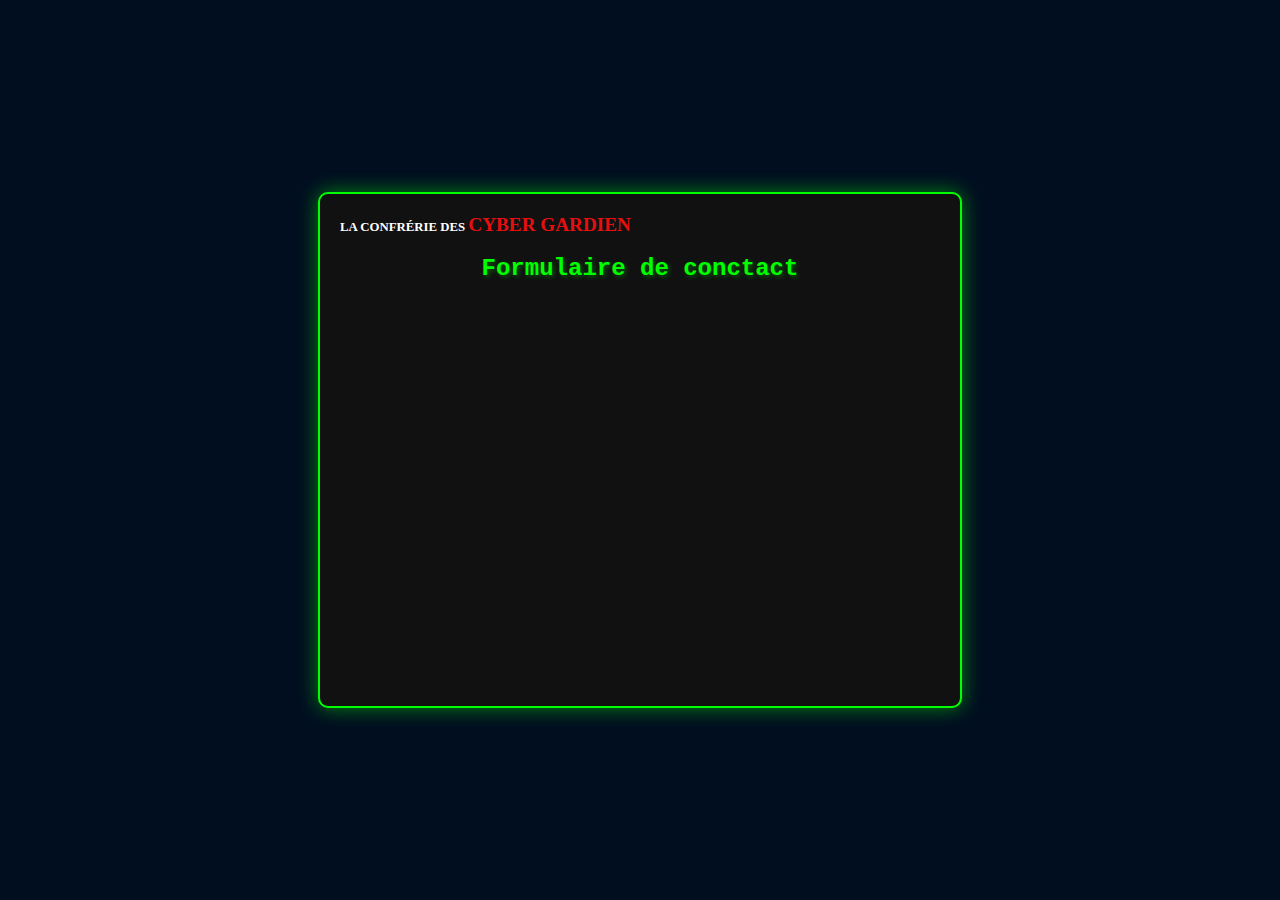
<file: formulaire2.html>
<!DOCTYPE html>
<html lang="fr">

<head>
    <meta charset="UTF-8">
    <meta name="viewport" content="width=device-width, initial-scale=1.0">
    <link rel="stylesheet" href="https://cdnjs.cloudflare.com/ajax/libs/animate.css/4.1.1/animate.min.css" integrity="sha512-c42qTSw/wPZ3/5LBzD+Bw5f7bSF2oxou6wEb+I/lqeaKV5FDIfMvvRp772y4jcJLKuGUOpbJMdg/BTl50fJYAw==" crossorigin="anonymous" referrerpolicy="no-referrer" />
    <link rel="stylesheet" href="./Css/formulaire2.css">
    <title>Formulaire2</title>
</head>

<body>
    <div class="container animate__animated animate__fadeIn">
        <nav>
            <div class="logo">
              <a href="index.html">La confrérie des <span>Cyber Gardien</span></a>
            </div>
        </nav>
        <h2>Formulaire de conctact</h2>
        <form action="#" method="post">
            <div class="input-group animate__animated animate__fadeInUp">
                <label for="name">Nom:</label>
                <input type="text" id="name" name="name" required>
            </div>
            <div class="input-group animate__animated animate__fadeInUp">
                <label for="email">Email:</label>
                <input type="email" id="email" name="email" required>
            </div>
            <div class="input-group animate__animated animate__fadeInUp">
                <label for="message">Message:</label>
                <textarea id="message" name="message" rows="5" required></textarea>
            </div>
            <div class="input-group animate__animated animate__fadeInUp">
                <input type="submit" value="CLique ici">
            </div>
        </form>
    </div>


</body>

</html>
</file>
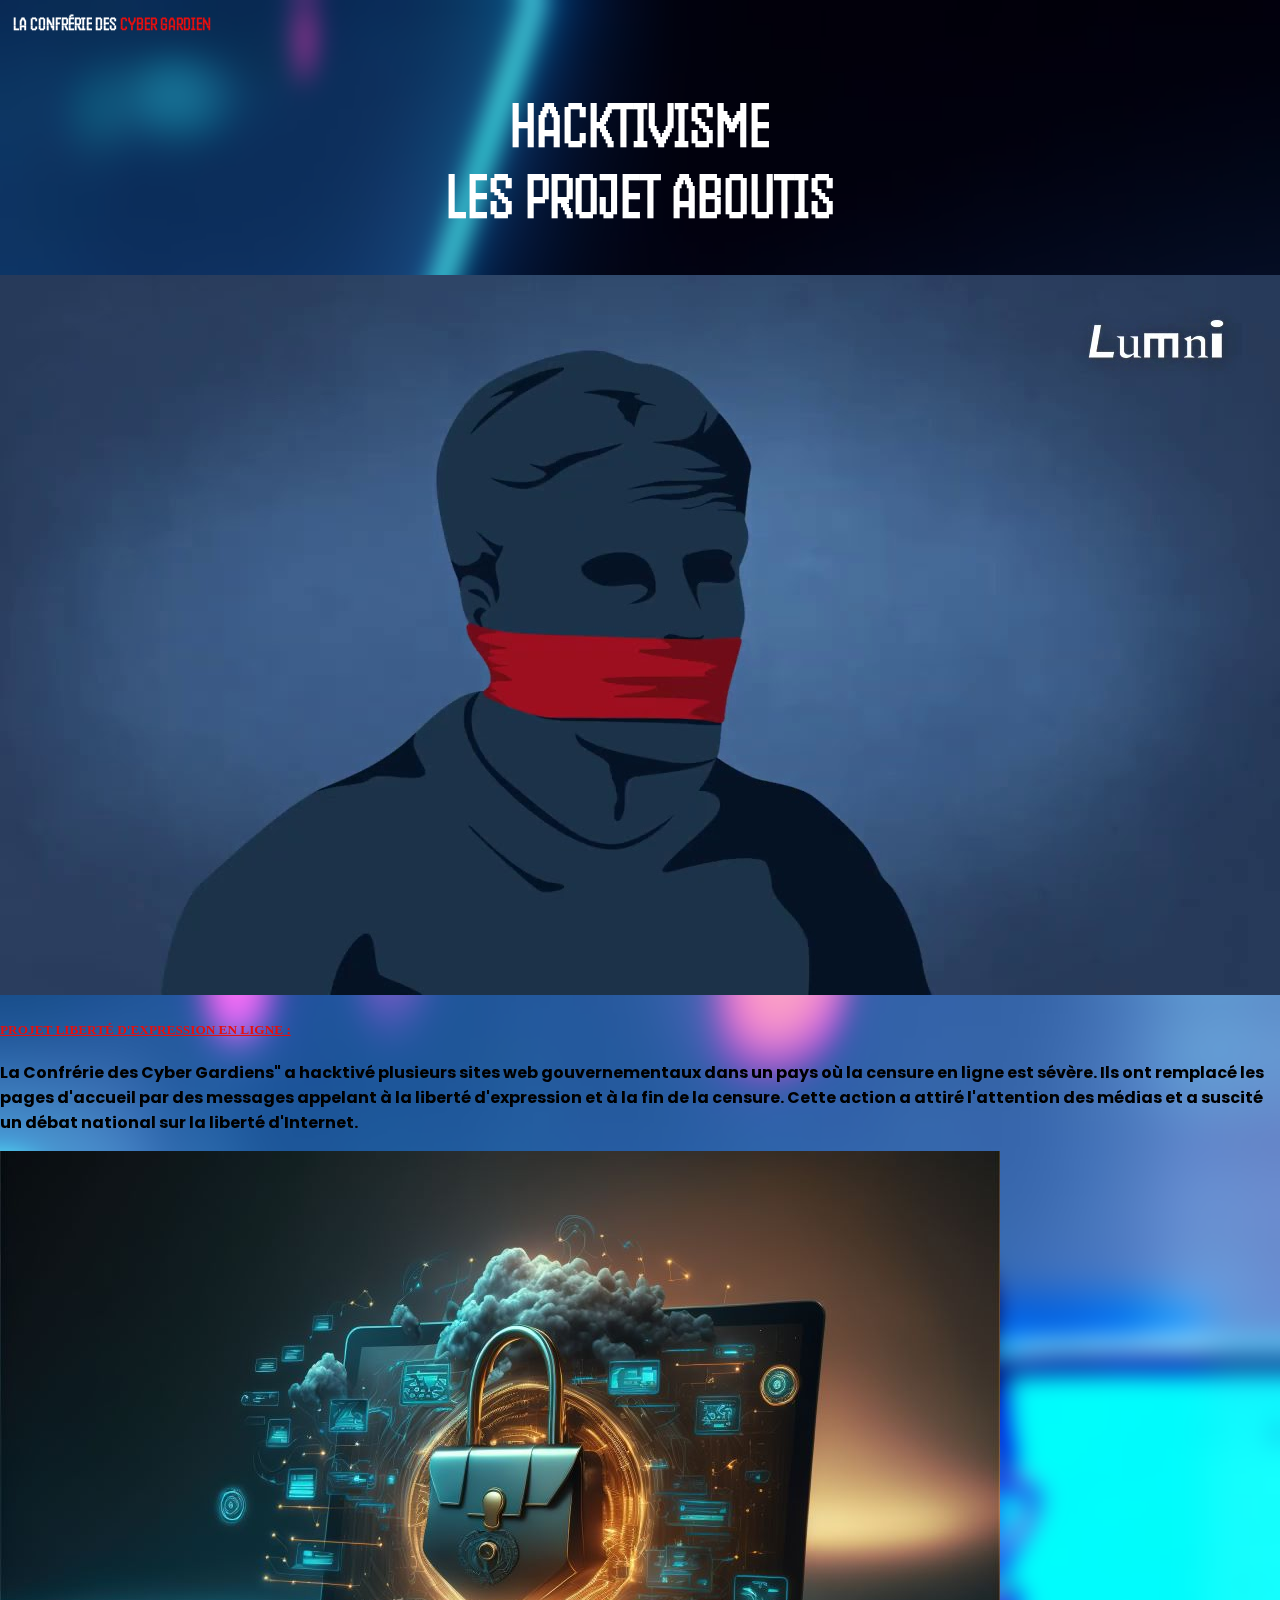
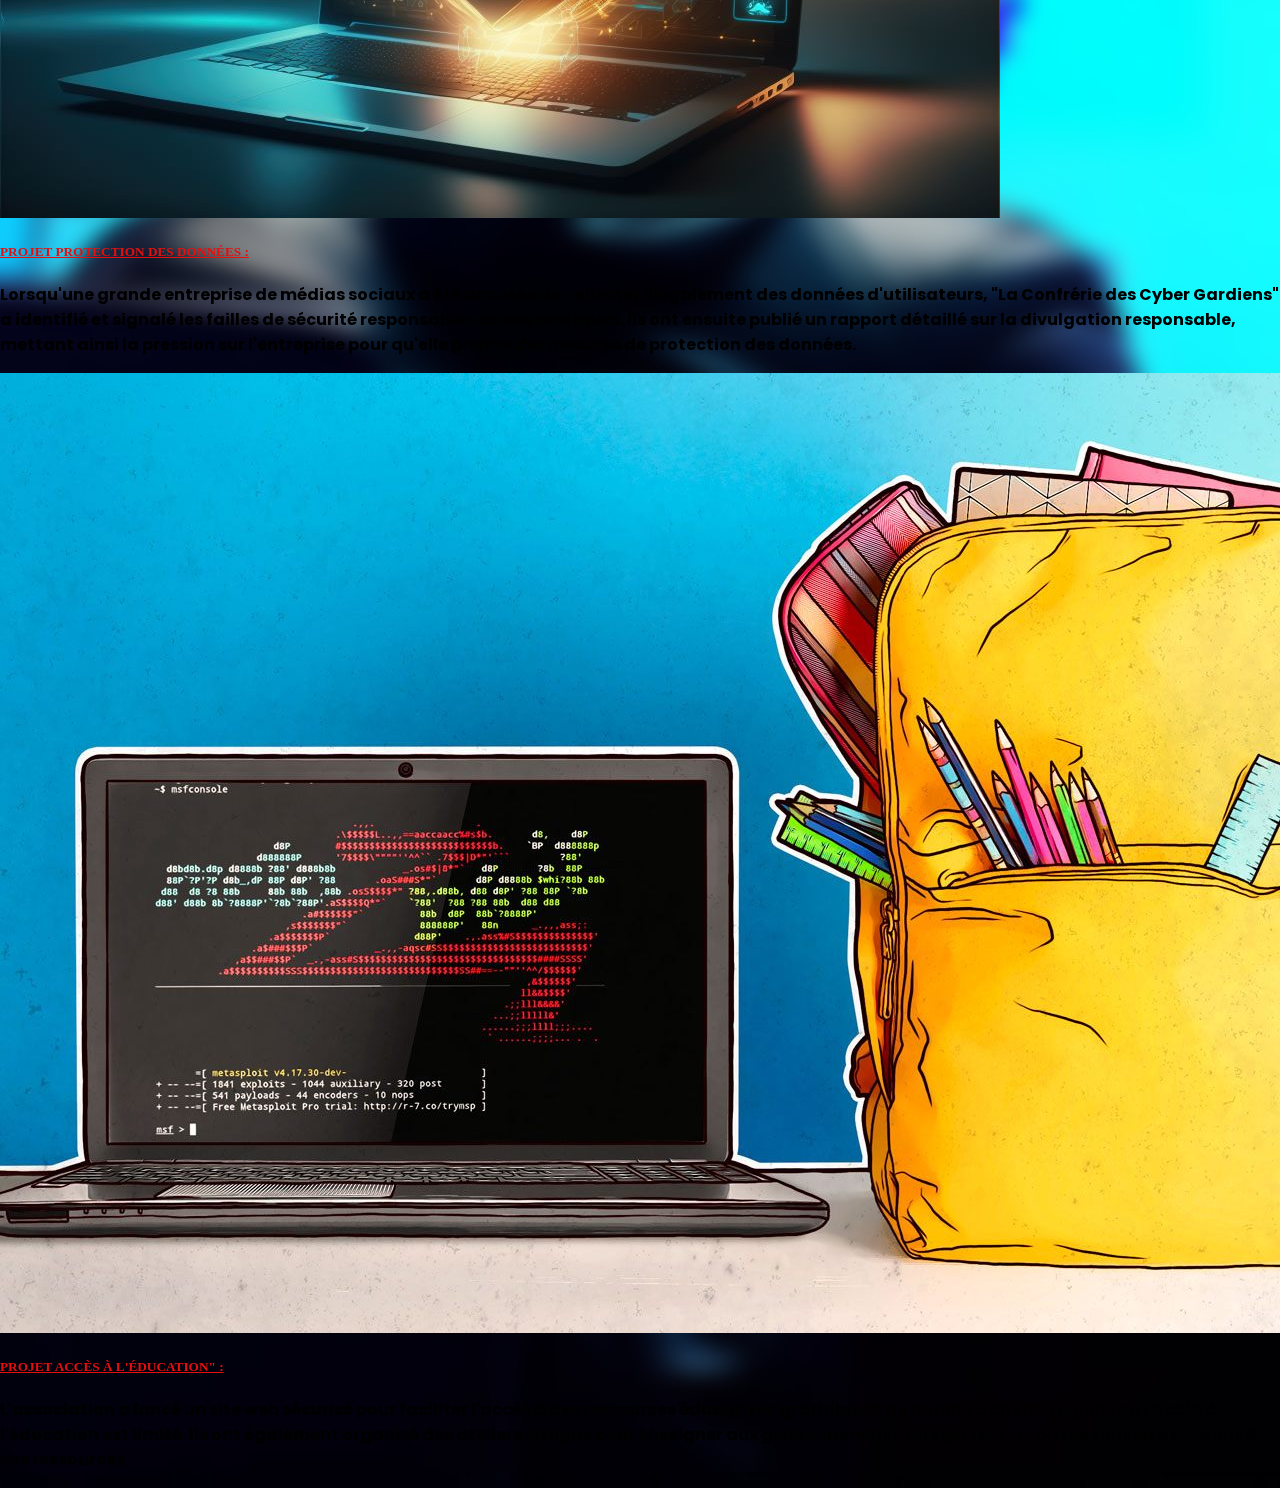
<file: Hacktivisme.html>
<!DOCTYPE html>
<html lang="fr">
<head>
    <meta charset="UTF-8">
    <meta name="viewport" content="width=device-width, initial-scale=1.0">
    <link href="https://cdn.jsdelivr.net/npm/bootstrap@5.3.1/dist/css/bootstrap.min.css" rel="stylesheet" integrity="sha384-4bw+/aepP/YC94hEpVNVgiZdgIC5+VKNBQNGCHeKRQN+PtmoHDEXuppvnDJzQIu9" crossorigin="anonymous">
    <script src="https://cdn.jsdelivr.net/npm/bootstrap@5.3.1/dist/js/bootstrap.bundle.min.js" integrity="sha384-HwwvtgBNo3bZJJLYd8oVXjrBZt8cqVSpeBNS5n7C8IVInixGAoxmnlMuBnhbgrkm" crossorigin="anonymous"></script>
    <link rel="stylesheet" href="./Css/Hackticisme.css">
    <title>Hacktivisme</title>
</head>
<body>
    <nav>
        <div class="logo">
          <a href="index.html">La confrérie des <span>Cyber Gardien</span></a>
        </div>
      </nav>

      <div class="texte">
        <h1>Hacktivisme <br> Les projet aboutis</h1>
      </div>

      <!--Carte-->
      <div class="card-group">
        <div class="card">
          <img src="./imgage/maxresdefault.jpg" class="card-img-top" alt="libération">
          <div class="card-body">
            <h5 class="card-title">Projet Liberté d'Expression en Ligne :</h5>
            <p class="card-text"> La Confrérie des Cyber Gardiens" a hacktivé plusieurs
                 sites web gouvernementaux dans un pays où la censure en ligne est sévère. Ils ont remplacé les pages d'accueil par des messages 
                 appelant à la liberté d'expression et à la fin de la censure. Cette action a attiré l'attention des médias et a suscité un débat national sur 
                 la liberté d'Internet.</p>
          </div>

        </div>
        <div class="card">
          <img src="./imgage/Cerfrance-cotes-armor-protection-donnees-securite-rgpd-informatique.jpg" class="card-img-top" alt="sécurité">
          <div class="card-body">
            <h5 class="card-title">Projet Protection des Données : </h5>
            <p class="card-text">Lorsqu'une grande entreprise de médias sociaux a été accusée de collecter illégalement des données d'utilisateurs,
                 "La Confrérie des Cyber Gardiens" a identifié et signalé les failles de sécurité responsables de ces pratiques. Ils ont ensuite publié 
                 un rapport détaillé sur la divulgation responsable, mettant ainsi la pression sur l'entreprise pour qu'elle prenne des mesures de protection 
                 des données.</p>
          </div>
        </div>
    
        <div class="card">
          <img src="./imgage/school-hacking-featured.jpg" class="card-img-top" alt="School">
          <div class="card-body">
            <h5 class="card-title">Projet Accès à l'Éducation" :</h5>
            <p class="card-text"> L'association a lancé un site web sécurisé pour faciliter l'accès à des ressources éducatives 
                gratuites et de qualité dans les régions où l'accès à l'éducation est limité. Ils ont également organisé des ateliers
                 en ligne pour enseigner aux gens comment protéger leur vie privée tout en accédant à ces ressources.</p>
          </div>
        </div>
      </div>
      <!--fin des carte-->
    
</body>
</html>
</file>
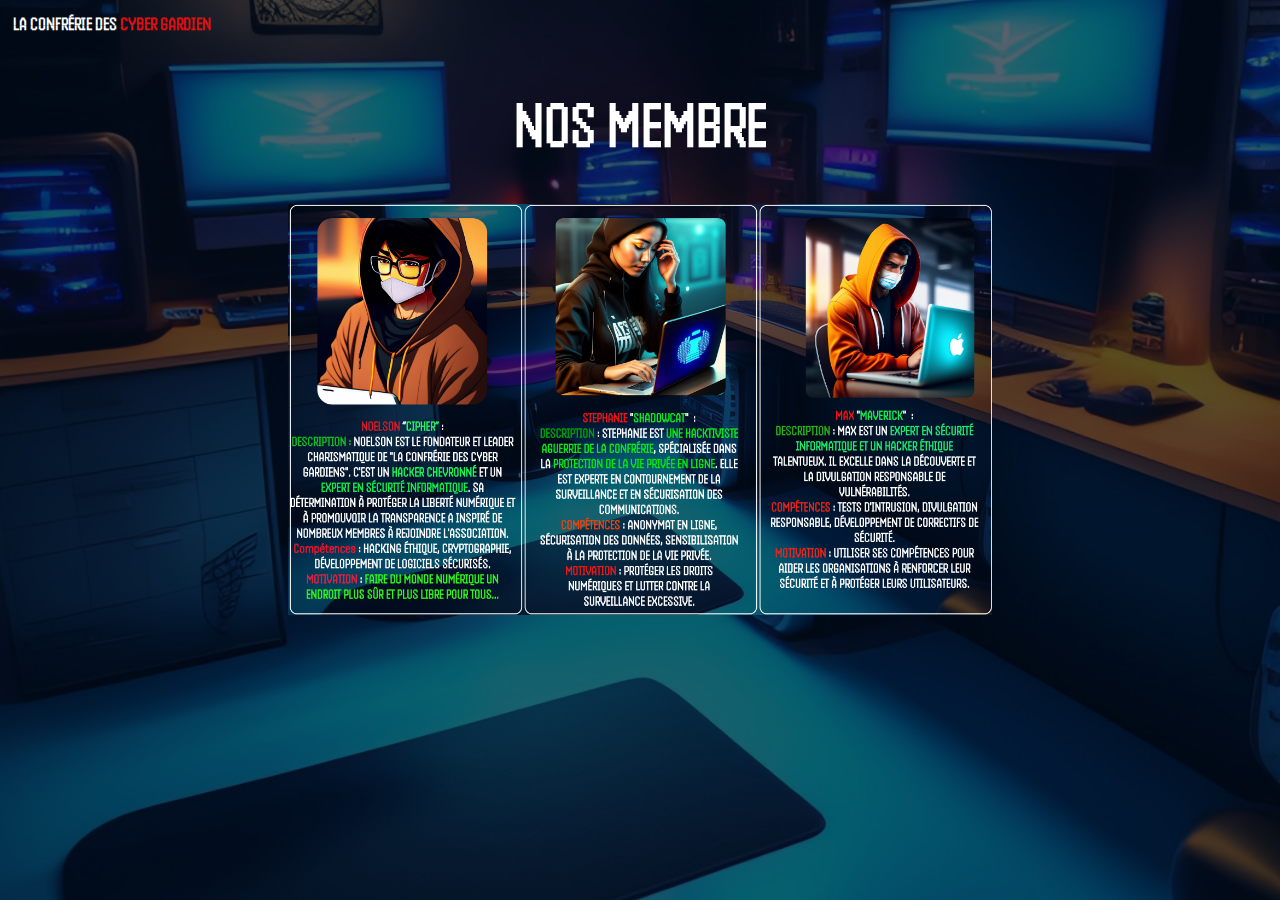
<file: membre.html>
<!DOCTYPE html>
<html lang="fr">
<head>
    <meta charset="UTF-8">
    <meta name="viewport" content="width=device-width, initial-scale=1.0">
    <link rel="stylesheet" type="text/css" href="./Css/membre.css">
    <title>La Confrérie des cuber gardien</title>
 
</head>
<body>
  <nav>
    <div class="logo">
      <a href="index.html">La confrérie des <span>Cyber Gardien</span></a>
    </div>
</nav>
    <div class="texte">
        <h1>Nos Membre</h1>
      </div>

      <div class="membre">
        <img src="./imgage/11.png" alt="">

      </div>

      
      <div class="membre2">
        <img src="./imgage/15.png" alt="image">

      </div>
      <div class="membre3">
        <img src="./imgage/16.png" alt="image">

      </div>
      <div class="membre4">
        <img src="./imgage/17.png" alt="image">

      </div>
</body>
</html>
</file>
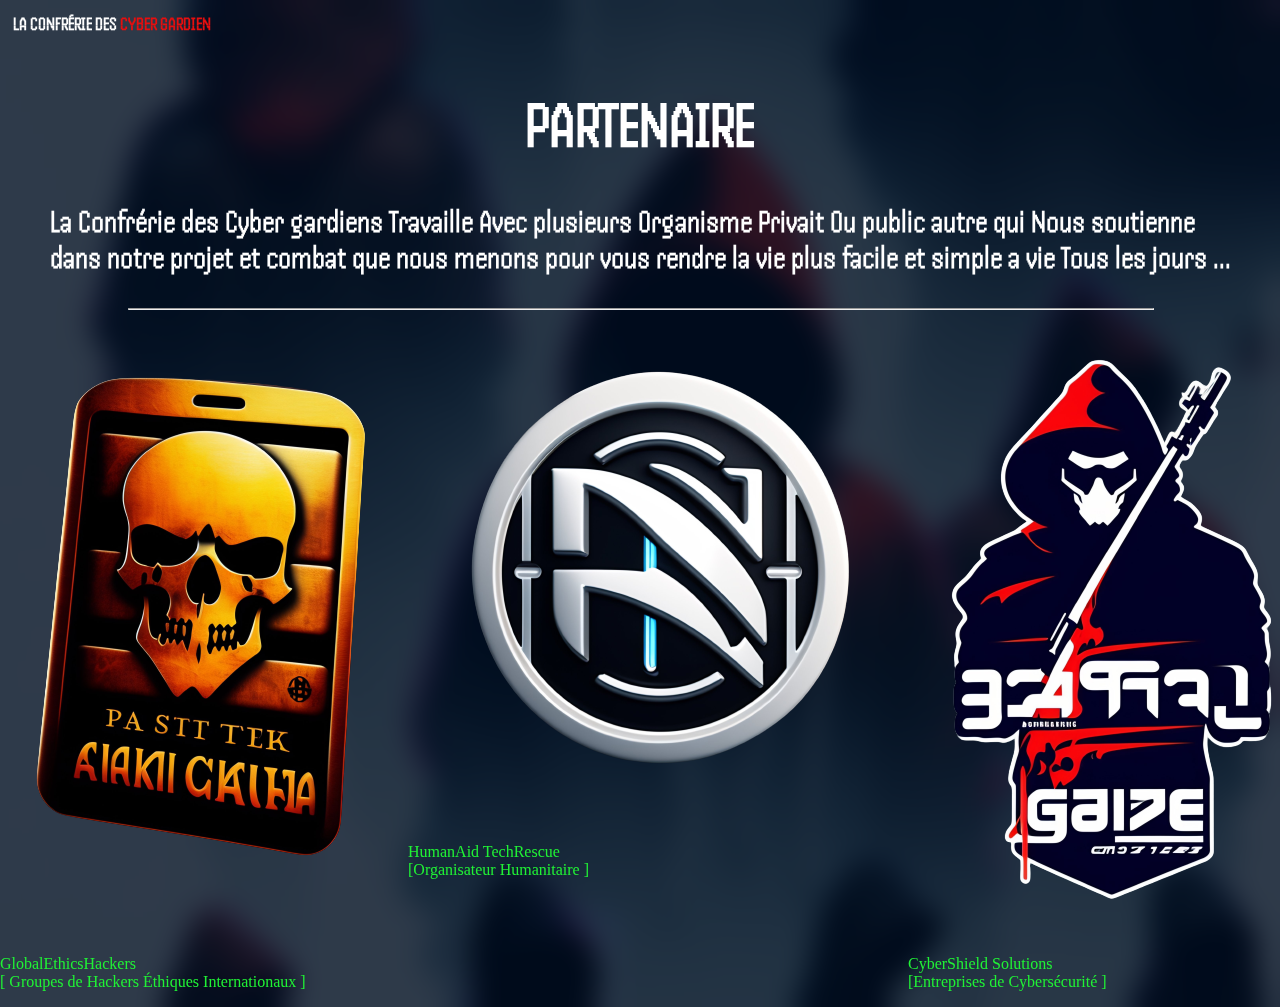
<file: partenaire.html>
<!DOCTYPE html>
<html lang="fr">
<head>
    <meta charset="UTF-8">
    <meta name="viewport" content="width=device-width, initial-scale=1.0">
    <link href="https://cdn.jsdelivr.net/npm/bootstrap@5.3.1/dist/css/bootstrap.min.css" rel="stylesheet" integrity="sha384-4bw+/aepP/YC94hEpVNVgiZdgIC5+VKNBQNGCHeKRQN+PtmoHDEXuppvnDJzQIu9" crossorigin="anonymous">
    <script src="https://cdn.jsdelivr.net/npm/bootstrap@5.3.1/dist/js/bootstrap.bundle.min.js" integrity="sha384-HwwvtgBNo3bZJJLYd8oVXjrBZt8cqVSpeBNS5n7C8IVInixGAoxmnlMuBnhbgrkm" crossorigin="anonymous"></script>
    <link rel="stylesheet" href="./Css/partenaire.css">
    <title>Partenaire</title>
</head>
<body>
    <nav>
        <div class="logo">
          <a href="index.html">La confrérie des <span>Cyber Gardien</span></a>
        </div>
      </nav>

      <div class="texte">
        <h1> Partenaire</h1>
      </div>


      <div class="texte2">
        <p> La Confrérie des  Cyber gardiens Travaille Avec plusieurs Organisme Privait Ou public  autre  qui Nous soutienne <br>
             dans notre projet et combat que nous menons pour vous rendre la vie plus facile et simple a vie Tous les jours ...</p>
      </div>
      <hr class="line">
<div class="container">
      <div class="image">
        <img src="./imgage/A_picture_for_a_book_pirate_channel-removebg-preview.png" alt="badge">
        <p class="texte3"> GlobalEthicsHackers <br>

            [ Groupes de Hackers Éthiques Internationaux ]</p>

      </div>
      <div class="image2">
        <img src="./imgage/A_logo_that_features_a_key_or_lock_symbol-removebg-preview.png" alt="badge">
        <p class="texte3"> HumanAid TechRescue <br>

            [Organisateur Humanitaire ] 

      </div>

      <div class="image3">
        <img src="./imgage/Gamer_tag_logo-removebg-preview.png" alt="badge">
        <p class="texte3"> CyberShield Solutions <br>

            [Entreprises de Cybersécurité ] </p>

      </div>
    </div>
      </body>
      </html>
</file>
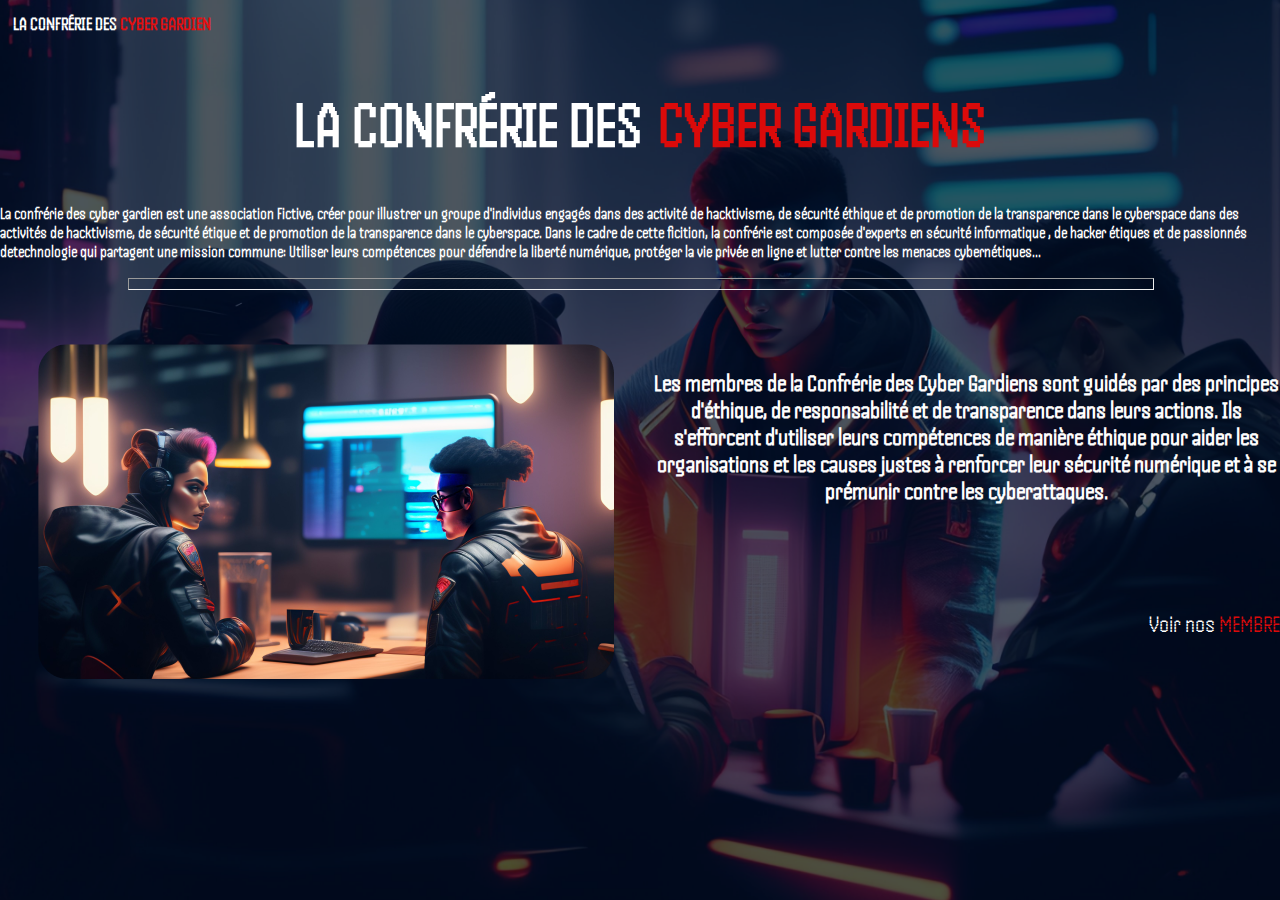
<file: quisommenous.html>
<!DOCTYPE html>
<html lang="fr">
<head>
    <meta charset="UTF-8">
    <meta name="viewport" content="width=device-width, initial-scale=1.0">
    <link href="https://cdn.jsdelivr.net/npm/bootstrap@5.3.1/dist/css/bootstrap.min.css" rel="stylesheet" integrity="sha384-4bw+/aepP/YC94hEpVNVgiZdgIC5+VKNBQNGCHeKRQN+PtmoHDEXuppvnDJzQIu9" crossorigin="anonymous">
    <script src="https://cdn.jsdelivr.net/npm/bootstrap@5.3.1/dist/js/bootstrap.bundle.min.js" integrity="sha384-HwwvtgBNo3bZJJLYd8oVXjrBZt8cqVSpeBNS5n7C8IVInixGAoxmnlMuBnhbgrkm" crossorigin="anonymous"></script>
    <link rel="stylesheet" href="./Css/quisommenous.css">
    <title>Qui somme nous ?</title>
</head>
<body>
    <nav>
        <div class="logo">
          <a href="index.html">La confrérie des <span>Cyber Gardien</span></a>
        </div>
      </nav>

      <div class="texte">
        <h1> La confrérie des <span>cyber Gardiens</span></h1>
      </div>

      <div class="texte2">
        <p>La confrérie des cyber gardien est une association Fictive, créer pour illustrer un groupe d'individus engagés dans des activité de hacktivisme,
             de sécurité éthique et de promotion de la transparence dans le cyberspace dans des activités de hacktivisme, de sécurité étique et de 
             promotion de la transparence dans le cyberspace. Dans le cadre de cette ficition, la confrérie est composée d'experts en sécurité informatique
            , de hacker étiques et de passionnés detechnologie qui partagent une mission commune: Utiliser leurs compétences pour défendre la liberté numérique, 
            protéger la vie privée en ligne et lutter contre les menaces cybernétiques... 

        </p>  
      </div>
      <hr class="line">

      <div class="section1">
        <img src="./imgage/Hackersteam1.png" alt="web">
        <ul>
           <li>
            Les membres de la Confrérie des Cyber Gardiens 
            sont guidés par des principes d'éthique, de 
             responsabilité et de transparence dans leurs 
             actions. Ils s'efforcent d'utiliser leurs 
             compétences de manière  éthique pour aider les 
            organisations et les causes justes à renforcer  
            leur sécurité numérique et à se prémunir contre les 
            cyberattaques.
           </li>
        </ul>
    </div>

    <div class="btn">
        <a href="./membre.html"> Voir nos <span>Membre</span></a>

    </div>
</body>
</html>
</file>
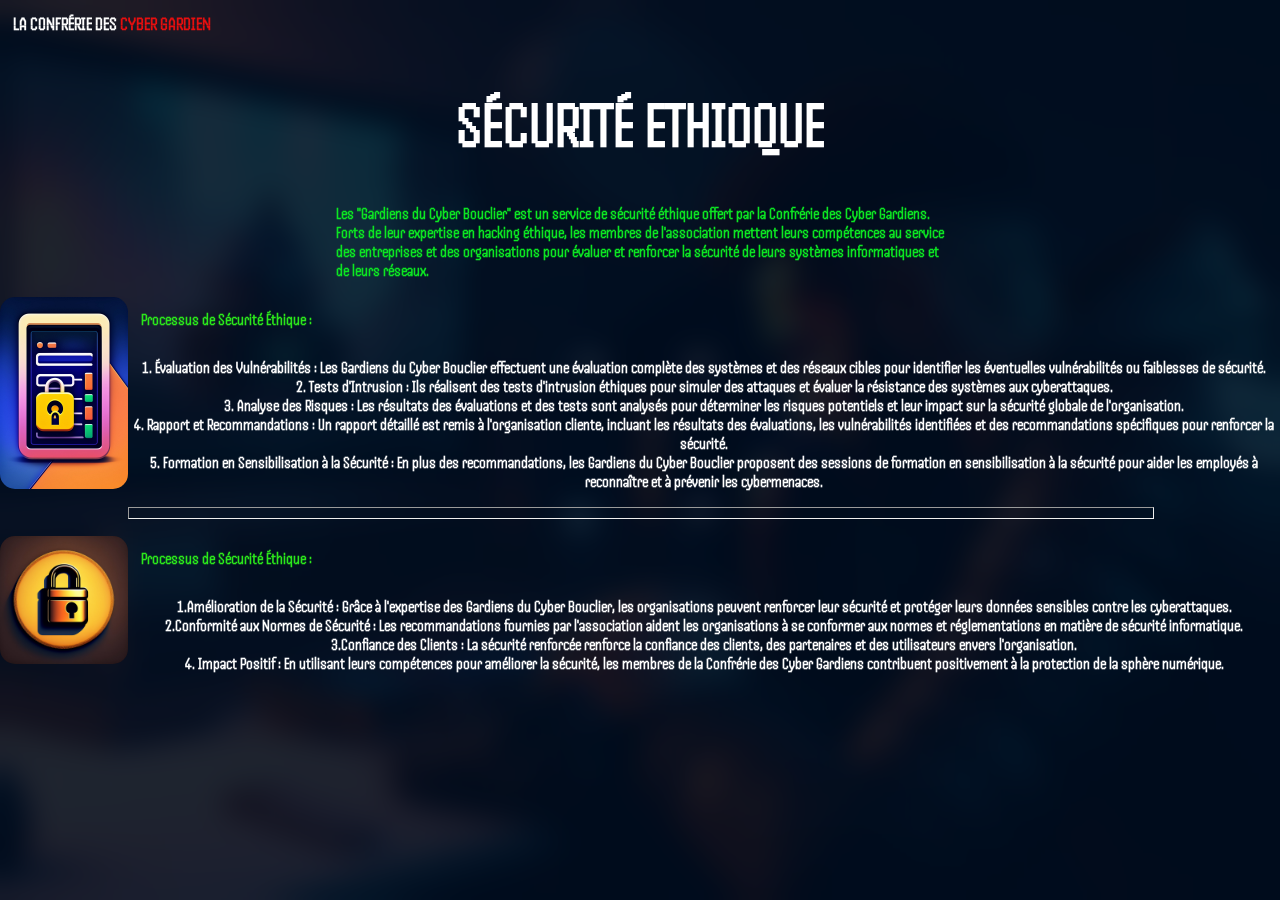
<file: SecuritéEthique.html>
<!DOCTYPE html>
<html lang="fr">
<head>
    <meta charset="UTF-8">
    <meta name="viewport" content="width=device-width, initial-scale=1.0">
    <link href="https://cdn.jsdelivr.net/npm/bootstrap@5.3.1/dist/css/bootstrap.min.css" rel="stylesheet" integrity="sha384-4bw+/aepP/YC94hEpVNVgiZdgIC5+VKNBQNGCHeKRQN+PtmoHDEXuppvnDJzQIu9" crossorigin="anonymous">
    <script src="https://cdn.jsdelivr.net/npm/bootstrap@5.3.1/dist/js/bootstrap.bundle.min.js" integrity="sha384-HwwvtgBNo3bZJJLYd8oVXjrBZt8cqVSpeBNS5n7C8IVInixGAoxmnlMuBnhbgrkm" crossorigin="anonymous"></script>
    <link rel="stylesheet" href="./Css/SecuirtéEthique.css">
    <title>Sécurité ethique</title>
</head>
<body>
    <nav>
        <div class="logo">
          <a href="index.html">La confrérie des <span>Cyber Gardien</span></a>
        </div>
      </nav>

      <div class="texte">
        <h1> Sécurité Ethioque</h1>
      </div>
      <div class="texte2">
        <p>  Les "Gardiens du Cyber Bouclier" est un service de sécurité éthique offert par la Confrérie des Cyber Gardiens. <br>
             Forts de leur expertise en hacking éthique, les membres de l'association mettent leurs compétences au service <br>
             des entreprises et des organisations pour évaluer et renforcer la sécurité de leurs systèmes informatiques et <br>
              de leurs réseaux.</p>
      </div>

    <div class="section1">
        <img src="./imgage/wepappicon.jpg" alt="web">
        <p>Processus de Sécurité Éthique :</p>
        <ul>
            <li> 1. Évaluation des Vulnérabilités : Les Gardiens du Cyber Bouclier effectuent une évaluation complète des systèmes et des réseaux cibles pour identifier les éventuelles vulnérabilités ou faiblesses de sécurité.</li>
           <li> 2. Tests d'Intrusion : Ils réalisent des tests d'intrusion éthiques pour simuler des attaques et évaluer la résistance des systèmes aux cyberattaques.</li> 
           <li> 3. Analyse des Risques : Les résultats des évaluations et des tests sont analysés pour déterminer les risques potentiels et leur impact sur la sécurité globale de l'organisation. </li>
           <li> 4. Rapport et Recommandations : Un rapport détaillé est remis à l'organisation cliente, incluant les résultats des évaluations, les vulnérabilités identifiées et des recommandations spécifiques pour renforcer la sécurité.</li>
           <li> 5. Formation en Sensibilisation à la Sécurité : En plus des recommandations, les Gardiens du Cyber Bouclier proposent des sessions de formation en sensibilisation à la sécurité pour aider les employés à reconnaître et à prévenir les cybermenaces.</li>
        </ul>
    </div>

    <hr class="line">

    <div class="section1">
        <img src="./imgage/padlockicon.jpg" alt="web2">
        <p>Processus de Sécurité Éthique :</p>
        <ul>
            <li> 1.Amélioration de la Sécurité : Grâce à l'expertise des Gardiens du Cyber Bouclier, les organisations peuvent renforcer leur sécurité et protéger leurs données sensibles contre les cyberattaques.</li>
           <li> 2.Conformité aux Normes de Sécurité : Les recommandations fournies par l'association aident les organisations à se conformer aux normes et réglementations en matière de sécurité informatique.</li> 
           <li> 3.Confiance des Clients : La sécurité renforcée renforce la confiance des clients, des partenaires et des utilisateurs envers l'organisation. </li>
           <li> 4. Impact Positif : En utilisant leurs compétences pour améliorer la sécurité, les membres de la Confrérie des Cyber Gardiens contribuent positivement à la protection de la sphère numérique.</li>
          
        </ul>
    </div>
</body>
</html>
</file>
<file: Css/formulaire2.css>
body {
  font-family: 'Courier New', monospace;
  background-color: #000E20;
  color: #0F0;
  display: flex;
  justify-content: center;
  align-items: center;
  height: 100vh;
  margin: 0;
}

.container {
  border: 2px solid #0F0;
  padding: 20px;
  border-radius: 10px;
  background-color: #111;
  box-shadow: 0 0 20px rgba(0, 255, 0, 0.5);
  width: 90%;
  max-width: 400px;
}

.input-group {
  margin-bottom: 20px;
  opacity: 0;
}

.input-group label {
  display: block;
  margin-bottom: 5px;
  color: #0F0;
  font-size: 16px;
}

.input-group input,
.input-group textarea {
  width: 100%;
  padding: 10px;
  background-color: #222;
  color: #0F0;
  border: 1px solid #0F0;
  border-radius: 5px;
  font-family: 'Courier New', monospace;
  font-size: 16px;
  box-shadow: 0 0 5px rgba(0, 255, 0, 0.5) inset;
}

.input-group textarea {
  resize: none;
}

.input-group input[type="submit"] {
  background-color: #0F0;
  color: #000;
  cursor: pointer;
  border: none;
  border-radius: 5px;
  padding: 10px 15px;
  font-family: 'Courier New', monospace;
  font-size: 16px;
  transition: background-color 0.3s ease, transform 0.2s ease;
}

.input-group input[type="submit"]:hover {
  background-color: #080;
  transform: scale(1.05);
}

h2 {
  margin-bottom: 20px;
  text-align: center;
  color: #0F0;
  font-size: 24px;
  text-shadow: 2px 2px 4px rgba(0, 255, 0, 0.3);
}

.blink {
  position: absolute;
  top: 0;
  right: -20px;
  font-size: 20px;
  animation: blink 1s infinite;
}

.logo a {
  font-size: 1vw;
  font-weight: bold;
  color: #fff;
  text-decoration: none;
  font-family: 'Handjet', cursive;
  text-transform: uppercase;
  cursor: pointer;
}

.logo span {
  font-size: 1.5vw;
  font-weight: bold;
  color: #e50f0f; 
  text-decoration: none;
  cursor: pointer;
  font-family: 'Handjet', cursive;
}

@keyframes blink {
  0%, 100% {
      opacity: 1;
  }
  50% {
      opacity: 0;
  }
}

::selection {
  background-color: #0F0;
  color: #000;
}



@media (min-width: 800px) {
  .container {
      max-width: 600px;
  }
}

@media (max-width: 400px) {
  .container {
      max-width: 300px;
  }
}
</file>
<file: Css/Hackticisme.css>
@import url('https://fonts.googleapis.com/css2?family=Poppins:wght@200&display=swap');
@import url('https://fonts.googleapis.com/css2?family=Handjet&display=swap');
@import url('https://fonts.googleapis.com/css2?family=Handjet:wght@600&display=swap');
body {
    margin: 0;
    padding: 0;
    box-sizing: border-box;
    background-image: url(../imgage/Hackers\ team\ working\ with\ computers.jpg);
    background-color: #000E20;
    backdrop-filter: blur(0.9vw);
    background-repeat: no-repeat;
    background-size: cover;
    min-height: 100vh;

    
  }
    /* Style de la  navbar */
  nav {
    display: flex;
    align-items: center;
    padding: 1vw;
    color: #fff;
   
  }
  
  /* Style du  logo texte */
  .logo a {
    font-size: 1.5vw;
    font-weight: bold;
    color: #fff;
    text-decoration: none;
    font-family: 'Handjet', cursive;
    text-transform: uppercase;
    cursor: pointer;
  }

  .logo span {
    font-size: 1.5vw;
    font-weight: bold;
    color: #e50f0f;
    text-decoration: none;
    cursor: pointer;
    font-family: 'Handjet', cursive;
  }
      
      .texte h1{
        display: flex;
        text-align: center;
        justify-content: center;
        color: #fff;
        font-family: 'Handjet', cursive;
        font-size: 5vw;
        text-transform: uppercase;
      }
     
      .card-group{
        gap: 1vw;
      }

      .card-title{
        color: #e50f0f;
        text-transform: uppercase;
        text-decoration: underline;
      }

      .card-text{
        color: black;
        font-weight: bold;
        font-family: 'Poppins', sans-serif , bold;
      }

      @media only screen and (max-width: 600px) {
        .logo a {
          font-size: 6vw;
          font-weight: bold;
          color: #fff;
          text-decoration: none;
          font-family: 'Handjet', cursive;
          text-transform: uppercase;
          cursor: pointer;
        }
      
        .logo span {
          font-size: 6vw;
          font-weight: bold;
          color: #e50f0f;
          text-decoration: none;
          cursor: pointer;
          font-family: 'Handjet', cursive;
        }
            
      }
</file>
<file: Css/membre.css>
@import url('https://fonts.googleapis.com/css2?family=Poppins:wght@200&display=swap');
@import url('https://fonts.googleapis.com/css2?family=Handjet&display=swap');
@import url('https://fonts.googleapis.com/css2?family=Handjet:wght@600&display=swap');
body {
    margin: 0;
    padding: 0;
    box-sizing: border-box;
    background-image: url(../imgage/10.png);
    background-color: #000E20;
    background-repeat: no-repeat;
    background-size: 100vw;
    background-size: cover;
    min-height: 100vh;
    
  }
  
  /* Style de la  navbar */
  nav {
    display: flex;
    align-items: center;
    padding: 1vw;
    color: #fff;
   
  }
  
  /* Style du  logo texte */
  .logo a {
    font-size: 1.5vw;
    font-weight: bold;
    color: #fff;
    text-decoration: none;
    font-family: 'Handjet', cursive;
    text-transform: uppercase;
    cursor: pointer;
  }

  .logo span {
    font-size: 1.5vw;
    font-weight: bold;
    color: #e50f0f;
    text-decoration: none;
    cursor: pointer;
    font-family: 'Handjet', cursive;
  }

  .texte h1{
    display: flex;
    text-align: center;
    color: #fff;
    font-family: 'Handjet', cursive;
    font-size: 5vw;
    text-transform: uppercase;
    justify-content: center;
  }

  .membre{
    display: flex;
    justify-content: center;
  }

  .membre img{
    width: 55vw;
    height: auto;
  }
  .membre2{
    display: none;
    
  }
  .membre3{
    display: none;
    
  }
  .membre4{
    display: none;
    
  }
  
  @media only screen and (max-width: 800px) {
    .membre{
      display: none;
      
    }

    .membre2{
      display: flex;
      justify-content: center;
      border-radius: 15px;
      padding: 10px;
      
    }
    .membre3{
      display: flex;
      justify-content: center;
      border-radius: 15px;
      padding: 10px;
      
      
    }
    .membre4{
      display: flex;
      justify-content: center;
      border-radius: 10px;
      
    }

    .logo a {
      font-size: 6vw;
      font-weight: bold;
      color: #fff;
      text-decoration: none;
      font-family: 'Handjet', cursive;
      text-transform: uppercase;
      cursor: pointer;
    }
  
    .logo span {
      font-size: 6vw;
      font-weight: bold;
      color: #e50f0f;
      text-decoration: none;
      cursor: pointer;
      font-family: 'Handjet', cursive;
    }

    .texte h1{
      display: flex;
      text-align: center;
      color: #fff;
      font-family: 'Handjet', cursive;
      font-size: 8vw;
      text-transform: uppercase;
      justify-content: center;
    }
  }
</file>
<file: Css/partenaire.css>
@import url('https://fonts.googleapis.com/css2?family=Poppins:wght@200&display=swap');
@import url('https://fonts.googleapis.com/css2?family=Handjet&display=swap');
@import url('https://fonts.googleapis.com/css2?family=Handjet:wght@600&display=swap');
body {
    margin: 0;
    padding: 0;
    box-sizing: border-box;
    background-image: url(../imgage/3.png);
    background-color: #000E20;
    background-size: cover;
    backdrop-filter: blur(1.1vw);
    background-repeat: no-repeat;
    min-height: 100vh;
    
  }
  
  /* Style de la  navbar */
  nav {
    display: flex;
    align-items: center;
    padding: 1vw;
    color: #fff;
   
  }
  
  /* Style du  logo texte */
  .logo a {
    font-size: 1.5vw;
    font-weight: bold;
    color: #fff;
    text-decoration: none;
    font-family: 'Handjet', cursive;
    text-transform: uppercase;
    cursor: pointer;
  }

  .logo span {
    font-size: 1.5vw;
    font-weight: bold;
    color: #e50f0f;
    text-decoration: none;
    cursor: pointer;
    font-family: 'Handjet', cursive;
  }
  .texte h1{
    display: flex;
    text-align: center;
    justify-content: center;
    color: #fff;
    font-family: 'Handjet', cursive;
    font-size: 5vw;
    text-transform: uppercase;
  }

  .texte2 p{
    display: flex;
    color: #fff;
    font-family: 'Handjet', cursive;
    font-weight: 600;
    font-size: 2.5vw;
    justify-content: space-around;
   
  }

hr{
    color: #f00707;
   font-size: 2vw;
}

.container {
    display: flex;
  
  
}

.texte3{
    color: #20F135;
}

.line{
  display: block;
  color: #ee0e0e;
  margin-left: 10%;
  width: 80%;
}

@media only screen and (max-width: 600px) {
  .logo a {
    font-size: 6vw;
    font-weight: bold;
    color: #fff;
    text-decoration: none;
    font-family: 'Handjet', cursive;
    text-transform: uppercase;
    cursor: pointer;
  }

  .logo span {
    font-size: 6vw;
    font-weight: bold;
    color: #e50f0f;
    text-decoration: none;
    cursor: pointer;
    font-family: 'Handjet', cursive;
  }
  .texte h1{
    display: flex;
    text-align: center;
    justify-content: center;
    color: #fff;
    font-family: 'Handjet', cursive;
    font-size: 7vw;
    text-transform: uppercase;
  }

  .texte2 p{
    display: flex;
    color: #fff;
    font-family: 'Handjet', cursive;
    font-weight: 600;
    font-size: 5.5vw;
    justify-content: space-around;
   
  }
  .container {
    display: flex;
    flex-direction: column;
  
  
}

.image img{
  width: 70%;
  height: auto;
}
.image2 img{
  width: 80%;
  height: auto;
}
.image3 img{
  width: 80%;
  height: auto;
}
}
</file>
<file: Css/quisommenous.css>
@import url('https://fonts.googleapis.com/css2?family=Poppins:wght@200&display=swap');
@import url('https://fonts.googleapis.com/css2?family=Handjet&display=swap');
@import url('https://fonts.googleapis.com/css2?family=Handjet:wght@600&display=swap');
body {
    margin: 0;
    padding: 0;
    box-sizing: border-box;
    background-image: url(../imgage/5.png);
    background-color: #000E20;
    background-repeat: no-repeat;
    background-size: 100vw;
    background-size: cover;
    min-height: 100vh;
    
  }
  
  /* Style de la  navbar */
  nav {
    display: flex;
    align-items: center;
    padding: 1vw;
    color: #fff;
   
  }
  
  /* Style du  logo texte */
  .logo a {
    font-size: 1.5vw;
    font-weight: bold;
    color: #fff;
    text-decoration: none;
    font-family: 'Handjet', cursive;
    text-transform: uppercase;
    cursor: pointer;
  }

  .logo span {
    font-size: 1.5vw;
    font-weight: bold;
    color: #e50f0f;
    text-decoration: none;
    cursor: pointer;
    font-family: 'Handjet', cursive;
  }

  .texte h1{
    display: flex;
    text-align: center;
    justify-content: center;
    color: #fff;
    font-family: 'Handjet', cursive;
    font-size: 5vw;
    gap: 1rem;
    text-transform: uppercase;
  }
  .texte span{
    display: flex;
    text-align: center;
    justify-content: center;
    color: #da0a0a;
    font-family: 'Handjet', cursive;
    font-size: 5vw;
    gap: 1rem;
    text-transform: uppercase;
  }

  .texte2 p{
    display: flex;
    color: #fff;
    font-family: 'Handjet', cursive;
    font-weight: 600;
    font-size: 1.3vw;
   
  }

  .line{
    display: block;
      color: #0FDE24;
    height: 10px;
    margin-left: 10%;
      width: 80%;
  }

  .section1 img{
    display: flex;
    border-radius: 15px;
    float: left;
    padding: 3vw;
 
}

.section1 li{
    display: flex;
    color: #fff;
    font-family: 'Handjet', cursive;
    font-size: 1.9vw;
    text-align: center;
    font-weight: bold;
    padding-top: 5vw;

}

.btn{
    display: flex;
    justify-content: end;
    padding-top: 7vw;

}

.btn a{
    color: #fff;
    text-decoration: none;
    font-family: 'Handjet', cursive;
    font-size: 1.9vw;

}

.btn span{
    color: #da0a0a;
    font-family: 'Handjet', cursive;
    text-transform: uppercase;
    cursor: pointer;
  }

  @media only screen and (max-width: 800px) {
    .section1 img{
      display: flex;
      border-radius: 15px;
      padding: 3vw;
      width: 100%;
      
   
  }

  .section1 li{
    display: inline-flex;
    color: #fff;
    font-family: 'Handjet', cursive;
    font-size: 6vw;
    font-weight: bold;

}
.section1 ul{
  display: flex;
  padding-left: 1vw;
 

}

.btn{
  display: flex;
  justify-content: end;

}

.btn a{
  color: #fff;
  text-decoration: none;
  font-family: 'Handjet', cursive;
  font-size: 6vw;

}

.btn span{
  color: #da0a0a;
  font-family: 'Handjet', cursive;
  text-transform: uppercase;
  cursor: pointer;
}

.logo a {
  font-size: 6vw;
  font-weight: bold;
  color: #fff;
  text-decoration: none;
  font-family: 'Handjet', cursive;
  text-transform: uppercase;
  cursor: pointer;
}

.logo span {
  font-size: 6vw;
  font-weight: bold;
  color: #e50f0f;
  text-decoration: none;
  cursor: pointer;
  font-family: 'Handjet', cursive;
}

.texte h1{
  display: flex;
  text-align: center;
  justify-content: center;
  color: #fff;
  font-family: 'Handjet', cursive;
  font-size: 4vw;
  text-transform: uppercase;
}
.texte span{
  display: flex;
  text-align: center;
  justify-content: center;
  color: #da0a0a;
  font-family: 'Handjet', cursive;
  font-size: 4vw;
  text-transform: uppercase;
}

.texte2 p{
  display: flex;
  color: #fff;
  font-family: 'Handjet', cursive;
  font-weight: 600;
  font-size: 4vw;
 
}

  }
</file>
<file: Css/SecuirtéEthique.css>
@import url('https://fonts.googleapis.com/css2?family=Poppins:wght@200&display=swap');
@import url('https://fonts.googleapis.com/css2?family=Handjet&display=swap');
@import url('https://fonts.googleapis.com/css2?family=Handjet:wght@600&display=swap');
body {
    margin: 0;
    padding: 0;
    box-sizing: border-box;
    background-image: url(../imgage/2.png);
    background-color: #000E20;
    backdrop-filter: blur(1.1vw);
    background-repeat: no-repeat;
    background-size: cover;
    min-height: 100vh;
    
  }
  
  /* Style de la  navbar */
  nav {
    display: flex;
    align-items: center;
    padding: 1vw;
    color: #fff;
   
  }
  
  /* Style du  logo texte */
  .logo a {
    font-size: 1.5vw;
    font-weight: bold;
    color: #fff;
    text-decoration: none;
    font-family: 'Handjet', cursive;
    text-transform: uppercase;
    cursor: pointer;
  }

  .logo span {
    font-size: 1.5vw;
    font-weight: bold;
    color: #e50f0f;
    text-decoration: none;
    cursor: pointer;
    font-family: 'Handjet', cursive;
  }
  
  .texte h1{
    display: flex;
    text-align: center;
    justify-content: center;
    color: #fff;
    font-family: 'Handjet', cursive;
    font-size: 5vw;
    text-transform: uppercase;
  }
  .texte2 p{
    display: flex;
    justify-content: center;
    color: #0ce622;
    font-family: 'Handjet', cursive;
    font-size: 1.3vw;
    font-weight: bold;
    
   
  }

.section1 img{
    display: flex;
    width: 10vw;
    height: auto;
    border-radius: 15px;
    float: left;
 
}

.section1 li{
    display: flex;
    color: #fff;
    font-family: 'Handjet', cursive;
    font-size: 1.3vw;
    justify-content: center;
    text-align: center;
    font-weight: bold;
   
   
   
     
}

.section1 p{
    display: flex;
    color: #2BE71B;
    font-family: 'Handjet', cursive;
    font-size: 1.3vw;
    font-weight: bold;
    padding: 1vw;
   
    
    
}

.section2 li{
    display: flex;
    color: #fff;
    font-family: 'Handjet', cursive;
    font-size: 1.3vw;
    justify-content: center;
    text-align: center;
    font-weight: bold;
   
   
   
     
}

.section2 p{
    display: flex;
    color: #2BE71B;
    font-family: 'Handjet', cursive;
    font-size: 1.3vw;
    font-weight: bold;
    padding: 1vw;
   
    
    
}

.line{
  display: block;
    color: #0FDE24;
  height: 10px;
  margin-left: 10%;
    width: 80%;
}

@media only screen and (max-width: 600px) {
  .logo a {
    font-size: 6vw;
    font-weight: bold;
    color: #fff;
    text-decoration: none;
    font-family: 'Handjet', cursive;
    text-transform: uppercase;
    cursor: pointer;
  }

  .logo span {
    font-size: 6vw;
    font-weight: bold;
    color: #e50f0f;
    text-decoration: none;
    cursor: pointer;
    font-family: 'Handjet', cursive;
  }
  
  .texte h1{
    display: flex;
    text-align: center;
    justify-content: center;
    color: #fff;
    font-family: 'Handjet', cursive;
    font-size: 6vw;
    text-transform: uppercase;
  }
  .texte2 p{
    display: flex;
    justify-content: center;
    color: #0ce622;
    font-family: 'Handjet', cursive;
    font-size: 5vw;
    font-weight: bold;
   text-align: center;
    
   
  }

  .section1  {
    display: flex;
    flex-direction: column;
 
  }
.section1 img{
  display: flex;
  flex-direction: column;
  justify-content: center;
  width: 100%;
  height: auto;
  border-radius: 15px;

}

.section1 li{
  display: inline-block;
  flex-direction: column;
  color: #fff;
  font-family: 'Handjet', cursive;
  font-size: 5vw;
  text-align: center;
  font-weight: bold;
 
 
 
}

.section1 p{
  display: inline-block;
  flex-direction: column;
  color: #2BE71B;
  font-family: 'Handjet', cursive;
  font-size: 6vw;
  font-weight: bold;
  text-align: center;

 
  
  
}
}
</file>
